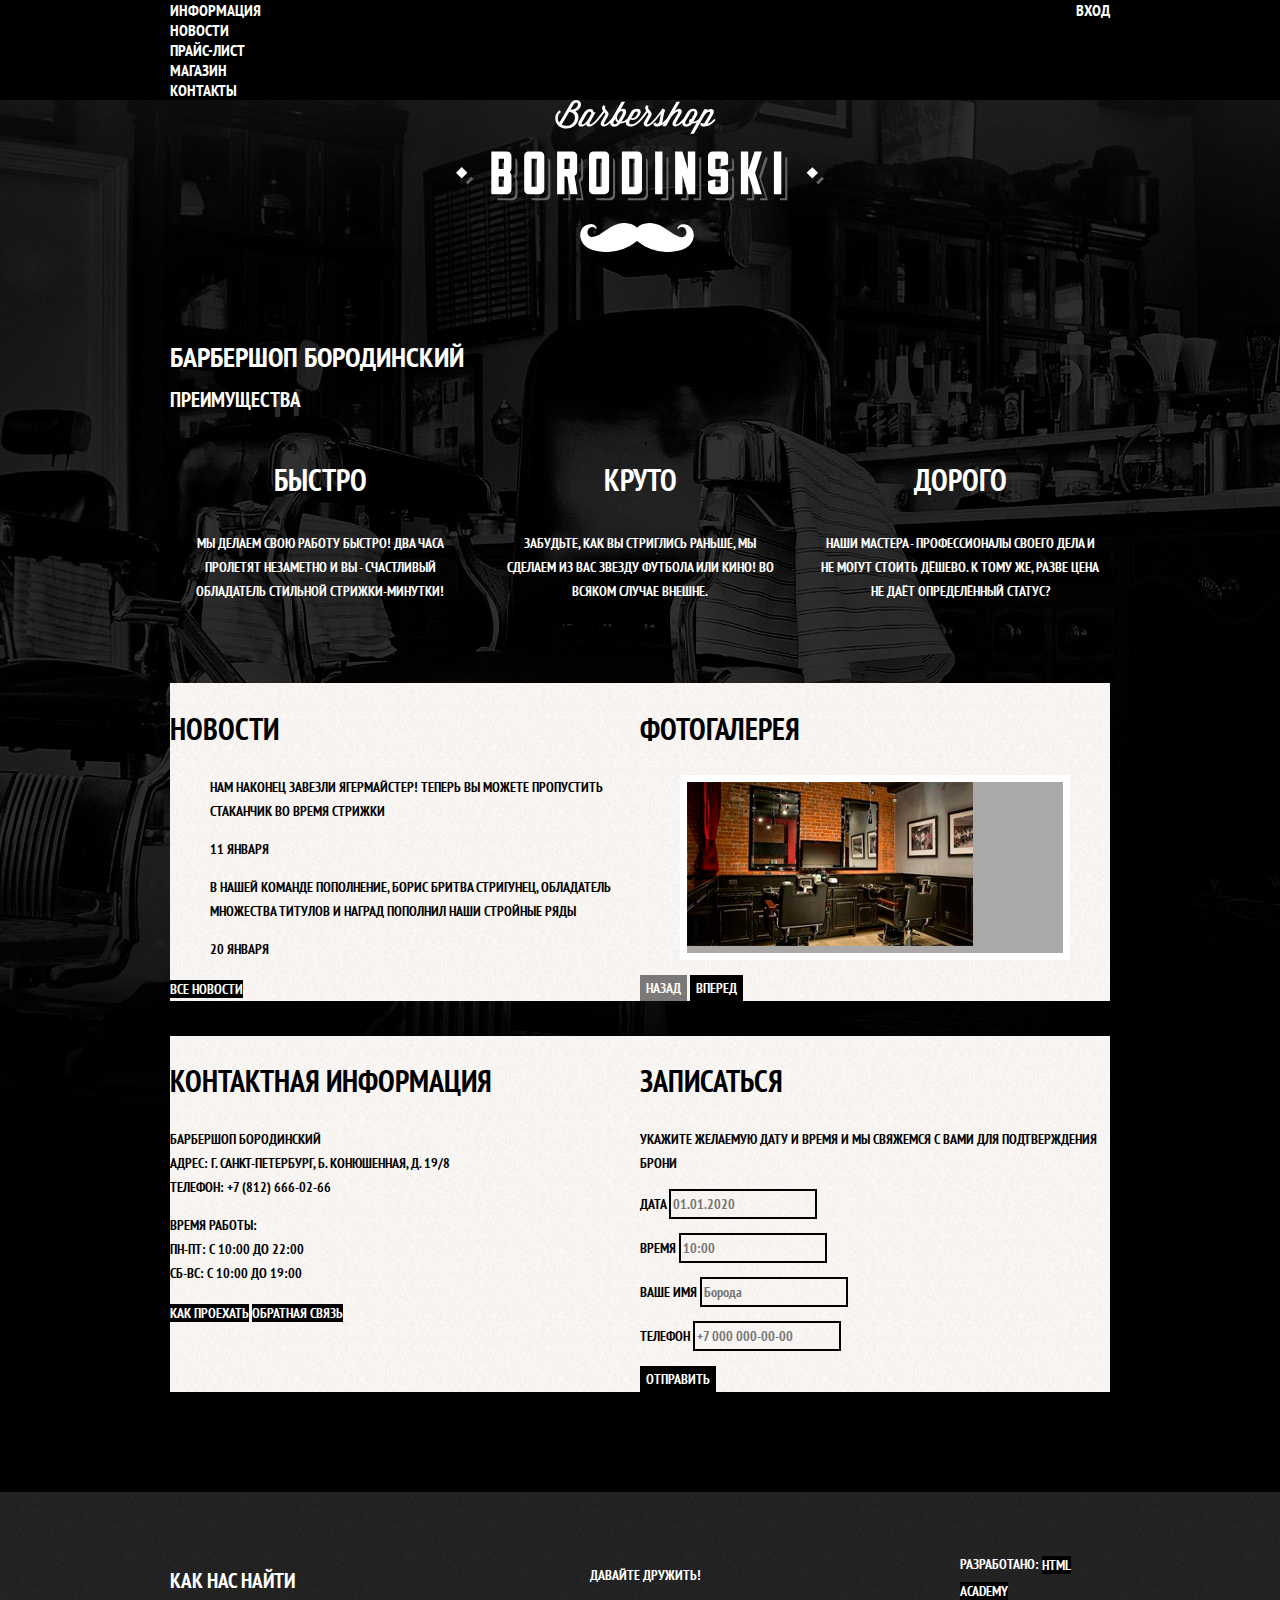
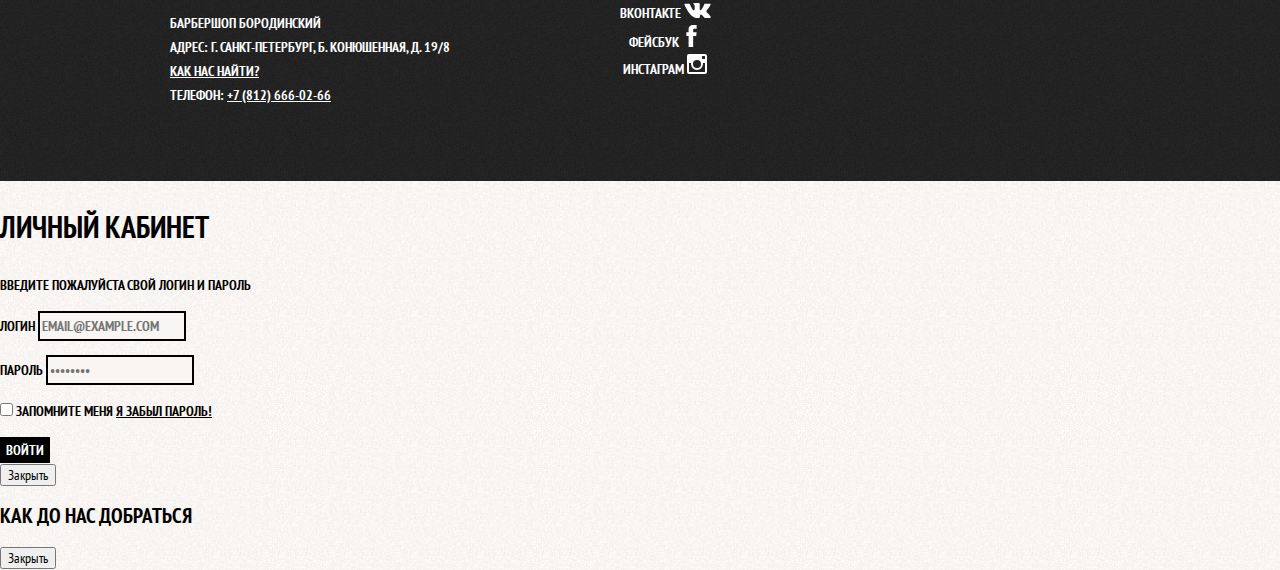
<file: index.html>
<!DOCTYPE html>
<html class="page" lang="ru">
<head>
    <meta charset="UTF-8">
    <title>Барбершоп Бородинский</title>
    <link rel="stylesheet" href="https://fonts.googleapis.com/css?family=PT+Sans+Narrow:400,700&amp;subset=latin,cyrillic;display=swap">
    <link rel="stylesheet" href="css/normalize.css">
    <link rel="stylesheet" href="css/style.css">
</head>

 <body class="page-body">
     
     <header class="main-header">
         <nav class="main-navigation">
             <a class="main-header-logo">
               <img src="img/index-logo.svg" width="368" height="153" alt="Логотип барбершопа Бородинский">
             </a>
             <div class="main-header-bar">
             <div class="main-navigation-wrapper">
             <ul class="site-navigation">
               <li><a href="blank.html">Информация</a></li>
               <li><a href="blank.html">Новости</a></li>
               <li><a href="price.html">Прайс-лист</a></li>
               <li><a href="catalog.html">Магазин</a></li>
               <li><a href="blank.html">Контакты</a></li>
             </ul>
             <div class="user-navigation">
             <a class="login-link" href="blank.html">Вход</a>
             </div>
             </div>
            </div>
         </nav>
     </header>

     <main class="container">

         <h1>Барбершоп Бородинский</h1>

         <section class="features">
          <h2>Преимущества</h2>
          <ul class="features-list">
              <li class="feature-item">
               <h3>Быстро</h3>
               <p>Мы делаем свою работу быстро! Два часа пролетят незаметно и Вы - счастливый обладатель стильной стрижки-минутки!</p>
              </li>
              <li class="feature-item">
                  <h3>Круто</h3>
                  <p>Забудьте, как Вы стриглись раньше, мы сделаем из Вас звезду футбола или кино! Во всяком случае внешне.</p>
              </li>
              <li class="feature-item">
                  <h3>Дорого</h3>
                  <p>Наши мастера - профессионалы своего дела и не могут стоить дёшево. К тому же, разве цена не даёт определённый статус?</p>
              </li>
          </ul>
         </section>

         <div class="index-columns">

         <section class="news">
             <h2>Новости</h2>
             <ul class="news-list">
                 <li class="news-item">
                     <p>Нам наконец завезли Ягермайстер! Теперь Вы можете пропустить стаканчик во время стрижки</p>
                     <time datetime="2022-01-11">11 января</time>

                 </li>
                 <li class="news-item">
                     <p>В нашей команде пополнение, Борис Бритва Стригунец, обладатель множества титулов и наград пополнил наши стройные ряды</p>
                     <time datetime="2022-01-20">20 января</time>
                 </li>
             </ul>
             <a class="button" href="blank.html">Все новости</a>
         </section>
         <section class="gallery">
             <h2>Фотогалерея</h2>
             <figure class="gallery-content">
                 <a href="#">
                     <img src="img/Layer 21.png" width="286" height="164" alt="Интерьер">
                 </a>
             </figure>
             <button class="button gallery-button gallery-button-back" type="button" disabled>Назад</button>
             <button class="button gallery-button gallery-button-next" type="button">Вперед</button>
         </section>

         </div>

         <div class="index-columns">

         <section class="contacts">
             <h2>Контактная информация</h2>
             <p>
                 Барбершоп Бородинский<br>
                 Адрес: г. Санкт-Петербург, Б. Конюшенная, д. 19/8<br>
                 Телефон: <a class="contacts-phone" href="tel:+78126660266">+7 (812) 666-02-66</a>
             </p>
             <p>
                 Время работы:<br>
                 пн-пт: с 10:00 до 22:00<br>
                 сб-вс: с 10:00 до 19:00
             </p>
             <a class="button" href="blank.html">Как проехать</a>
             <a class="button" href="blank.html">Обратная связь</a>
         </section>
         <section class="appointment">
             <h2>Записаться</h2>
             <p class="appointment-info">Укажите желаемую дату и время и мы свяжемся с Вами для подтверждения брони</p>
             <form class="appointment-form" action="https://echo.htmlacademy.ru" method="post">
                 <p class="appointment-item">
                     <label for="appointment-date">Дата</label>
                     <input type="text" name="date" id="appointment-date" placeholder="01.01.2020">
                 </p>
                 <p class="appointment-item">
                    <label for="appointment-time">Время</label>
                    <input type="text" name="time" id="appointment-time" placeholder="10:00">
                </p>
                <p class="appointment-item">
                    <label for="appointment-name">Ваше имя</label>
                    <input type="text" name="name" id="appointment-name" placeholder="Борода">
                </p>
                <p class="appointment-item">
                    <label for="appointment-phone">Телефон</label>
                    <input type="text" name="phone" id="appointment-phone" placeholder="+7 000 000-00-00">
                </p>
                <button class="button" type="submit">Отправить</button>
             </form>
         </section>

         </div>

     </main>

     <footer class="main-footer">
        <div class="container">     
      <section class="footer-contacts">
        <h2>Как нас найти</h2>
        <p>
            Барбершоп Бородинский<br>
            Адрес: г. Санкт-Петербург, Б. Конюшенная, д. 19/8<br>
            <a class="footer-address" href="blank.html">Как нас найти?</a><br>
            Телефон: <a class="footer-phone" href="tel:+78126660266">+7 (812) 666-02-66</a>

        </p>
      </section>
      <section class="footer-social">
          <h2>Давайте дружить!</h2>
          <ul>
              <li>
                  <a class="social-button" href="#">Вконтакте <img src="img/vk.svg" alt="Вконтакте"></a>
              </li>
              <li>
                  <a class="social-button" href="#">Фейсбук <img src="img/facebook.svg" alt="Фейсбук"></a>
              </li>
              <li>
                  <a class="social-button" href="#">Инстаграм <img src="img/instagram.svg" alt="Инстаграм"></a>
              </li>
          </ul>
      </section>
      
          <p class="footer-copyright">
              <b>Разработано:</b>
              <a class="button" href="https://htmlacademy.ru">HTML Academy</a>
          </p>
      
    </div>     
     </footer>
    
     <section class="modal modal-login">
         <h2>Личный кабинет</h2>
         <p class="modal-description">Введите пожалуйста свой логин и пароль</p>
         <form class="login-form" action="https://echo.htmlacademy.ru" method="post">
             <p>
          <label for="login-login">Логин</label>
          <input class="login-icon-user" id="login-login" type="email" name="login" placeholder="email@example.com">
             </p>
             <p>
          <label for="login-password">Пароль</label>
          <input class="login-icon-password" id="login-password" type="password" name="password" placeholder="••••••••">
           </p>
           <p class="login-help">
          <label class="login-checkbox">
              <input type="checkbox" name="remember">
              Запомните меня
          </label>
          <a class="restore" href="#">Я забыл пароль!</a>
            </p>
          <button class="button" type="submit">Войти</button>
         </form>
         <button class="modal-close" type="button">Закрыть</button>
     </section>

     <section class="modal modal-map">
         <h2>Как до нас добраться</h2>
         <!--Здесь будет карта-->
         <button class="modal-close" type="button">Закрыть</button>
     </section>


 </body>
</html>
</file>
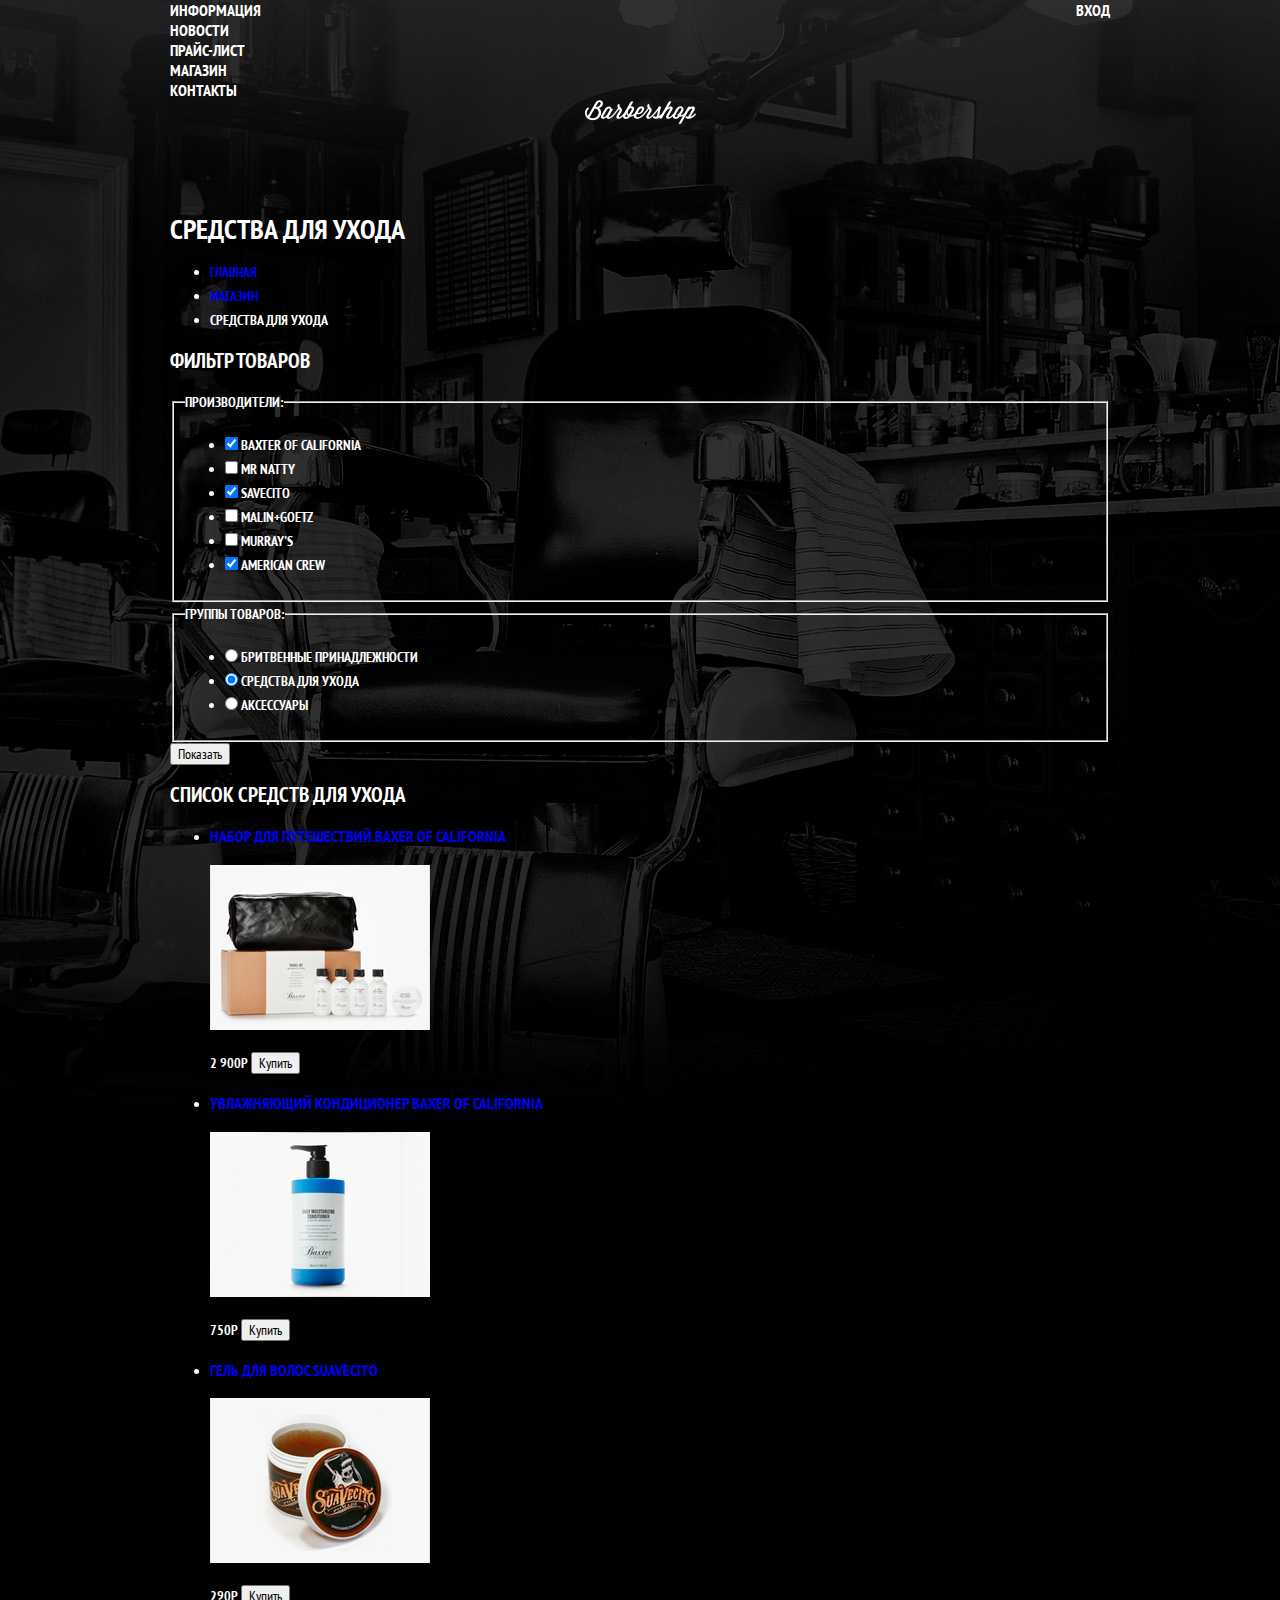
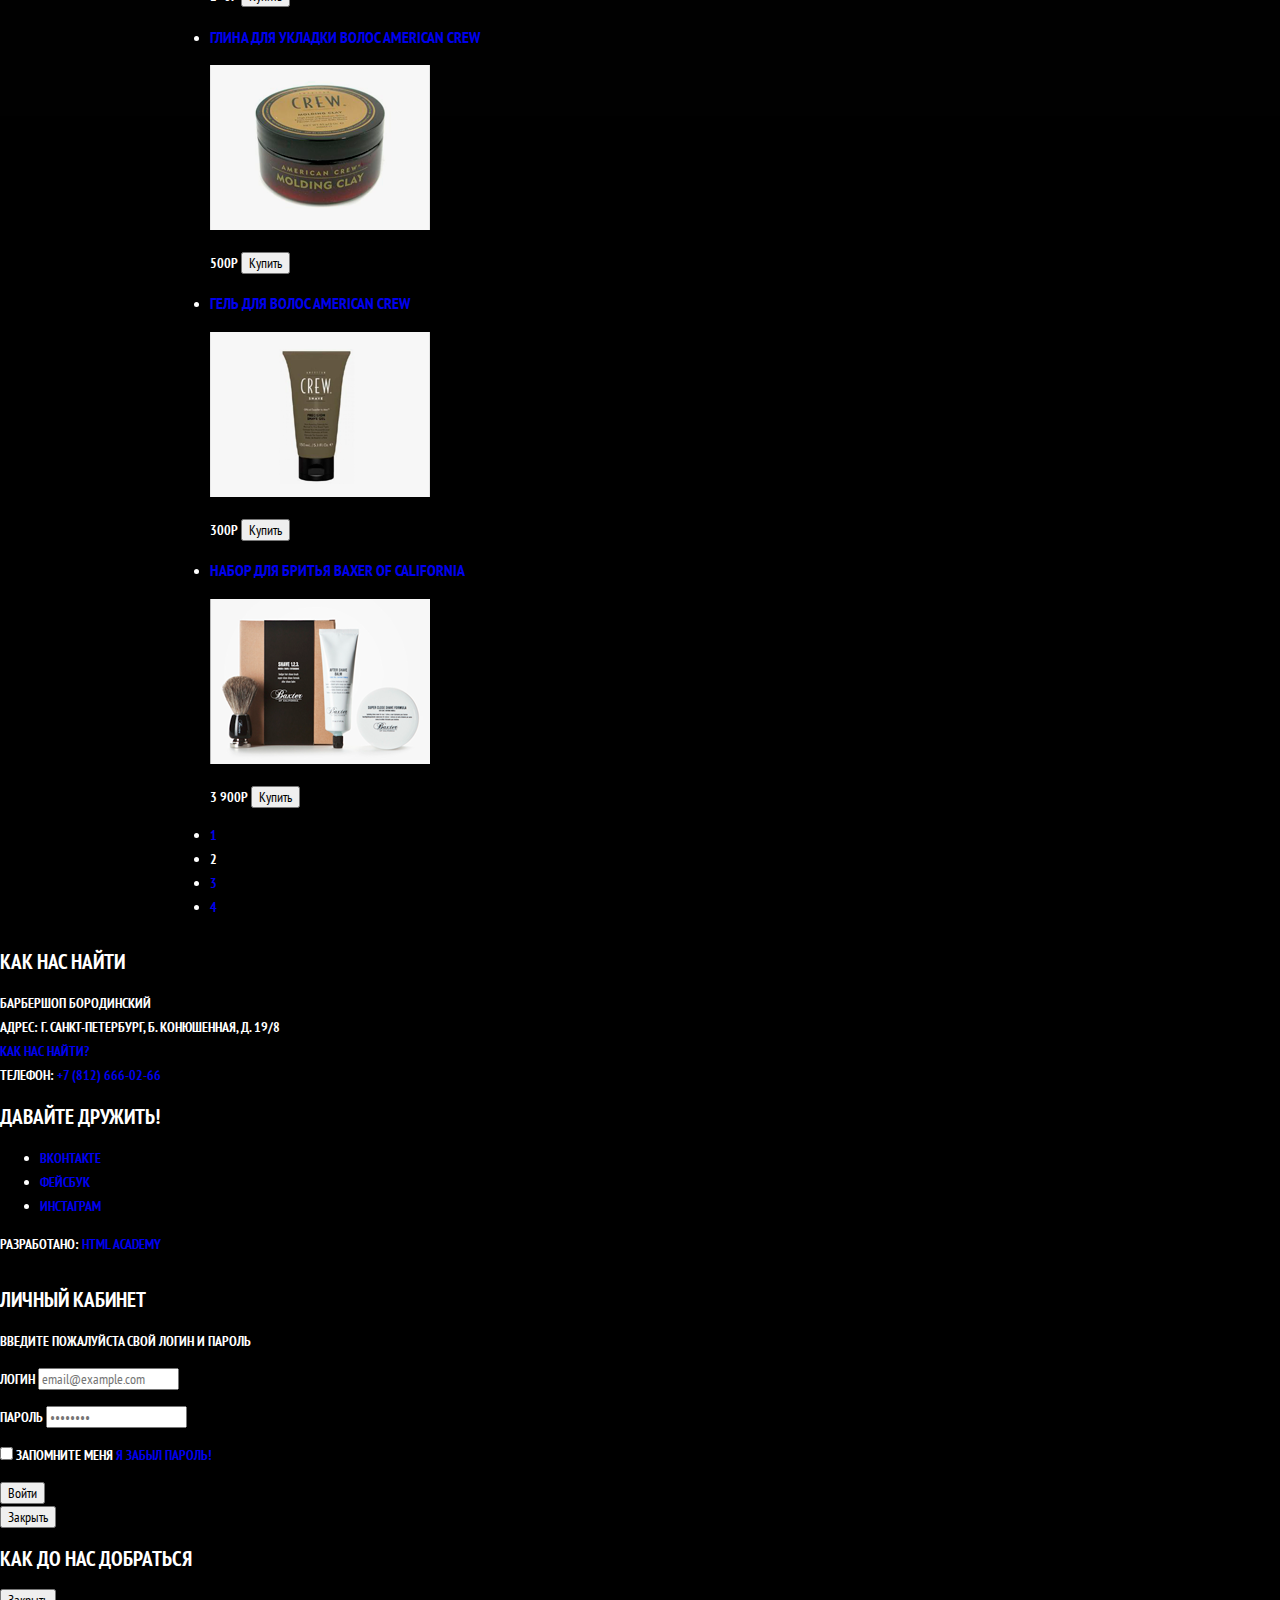
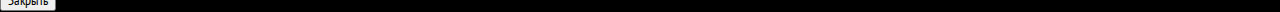
<file: catalog.html>
<!DOCTYPE html>
<html lang="ru">
<head>
    <meta charset="UTF-8">
    <title>Каталог - Барбершоп Бородинский</title>
    <link rel="stylesheet" href="https://fonts.googleapis.com/css?family=PT+Sans+Narrow:400,700&amp;subset=latin,cyrillic;display=swap">
    <link rel="stylesheet" href="css/normalize.css">
    <link rel="stylesheet" href="css/style.css">
</head>

 <body class="page-body">
     <header class="main-header">
         <nav class="main-navigation">
             <a class="main-header-logo">
               <img src="img/logo.png" width="111" height="24" alt="Логотип барбершопа Бородинский">
             </a>
             <div class="main-navigation-wrapper">
             <ul class="site-navigation">
               <li><a href="blank.html">Информация</a></li>
               <li><a href="blank.html">Новости</a></li>
               <li><a href="price.html">Прайс-лист</a></li>
               <li><a href="catalog.html">Магазин</a></li>
               <li><a href="blank.html">Контакты</a></li>
             </ul>
             <div>
             <a class="login-link" href="blank.html">Вход</a>
             </div>
             </div>
         </nav>
     </header>

     <main class="container">
         <h1>Средства для ухода</h1>

         <ul>
             <li>
                <a href="index.html">Главная</a>
             </li>
             <li>
                 <a href="catalog.html">Магазин</a>
             </li>
             <li>
                 Средства для ухода
             </li>
         </ul> 

         <section>
            <h2>Фильтр товаров</h2>
            <form method="get" action="https://echo.htmlacademy.ru">
            <fieldset>
                <legend>Производители:</legend>
                <ul>
                    <li>
                        <input type="checkbox" name="baxter-of-california" id="filter-baxter-of-california" checked>
                        <label for="filter-baxter-of-california">Baxter of California</label>
                    </li>
                    <li>
                        <input type="checkbox" name="mr-natty" id="filter-mr-natty">
                        <label for="filter-mr-natty">Mr Natty</label>
                    </li>
                    <li>
                        <input type="checkbox" name="suavecito" id="filter-suavecito" checked>
                        <label for="filter-suavecito">Savecito</label>
                    </li>
                    <li>
                        <input type="checkbox" name="malin-goetz" id="filter-malin-goetz">
                        <label for="filter-malin-goetz">Malin+Goetz</label>
                    </li>
                    <li>
                        <input type="checkbox" name="murravs" id="filter-murravs">
                        <label for="filter-murravs">Murray's</label>
                    </li>
                    <li>
                        <input type="checkbox" name="american-crew" id="filter-american-crew" checked>
                        <label for="filter-american-crew">American Crew</label>
                    </li>
                </ul>
            </fieldset>
            <fieldset>
                <legend>Группы товаров:</legend>
                <ul>
                    <li>
                      <input type="radio" name="product-group" value="shaving" id="filter-shave">
                      <label for="filter-shave">Бритвенные принадлежности</label>
                    </li>
                    <li>
                        <input type="radio" name="product-group" value="hair-care" id="filter-care" checked>
                      <label for="filter-care">Средства для ухода</label>
                    </li>
                    <li>
                        <input type="radio" name="product-group" value="accessories" id="filter-accessories">
                      <label for="filter-accessories">Аксессуары</label>
                    </li>
                </ul>
            </fieldset>
            <button type="submit">Показать</button>
        </form>
        </section>

        <section>
            <h2>Список средств для ухода</h2>
            <ul>
                <li>
                  <a href="item-1.html">
                      <h3>Набор для путешествий Baxer of California</h3>
                      <p>
                          <img src="img/Layer 38.png" width="220" height="165" alt="Набор для путешествий Baxer of California">
                      </p>
                  </a>
                  <p>
                      2 900р
                      <button type="button">Купить</button>
                  </p>
                </li>
                <li>
                    <a href="product.html">
                        <h3>Увлажняющий кондиционер Baxer of California</h3>
                        <p>
                            <img src="img/Layer 30.png" width="220" height="165" alt="Увлажняющий кондиционер Baxer of California">
                        </p>
                    </a>
                    <p>
                        750р
                        <button type="button">Купить</button>
                    </p>
                  </li>
                  <li>
                    <a href="product.html">
                        <h3>Гель для волос Suavecito</h3>
                        <p>
                            <img src="img/Layer 39.png" width="220" height="165" alt="Гель для волос Suavecito">
                        </p>
                    </a>
                    <p>
                        290р
                        <button type="button">Купить</button>
                    </p>
                  </li>
                  <li>
                    <a href="product.html">
                        <h3>Глина для укладки волос American Crew</h3>
                        <p>
                            <img src="img/Layer 32.png" width="220" height="165" alt="Глина для укладки волос American Crew">
                        </p>
                    </a>
                    <p>
                        500р
                        <button type="button">Купить</button>
                    </p>
                  </li>
                  <li>
                    <a href="product.html">
                        <h3>Гель для волос American Crew</h3>
                        <p>
                            <img src="img/Layer 33.png" width="220" height="165" alt="Гель для волос American Crew">
                        </p>
                    </a>
                    <p>
                        300р
                        <button type="button">Купить</button>
                    </p>
                  </li>
                  <li>
                    <a href="product.html">
                        <h3>Набор для бритья Baxer of California</h3>
                        <p>
                            <img src="img/Layer 42.png" width="220" height="165" alt="Набор для бритья Baxer of California">
                        </p>
                    </a>
                    <p>
                        3 900р
                        <button type="button">Купить</button>
                    </p>
                  </li>
            </ul>
            <ul>
                <li>
                    <a href="#">1</a>
                </li>
                <li>
                    <a>2</a>
                </li>
                <li>
                    <a href="#">3</a>
                </li>
                <li>
                    <a href="#">4</a>
                </li>
            </ul>
        </section>
   
     </main>
     <footer>
        <section>
          <h2>Как нас найти</h2>
          <p>
              Барбершоп Бородинский<br>
              Адрес: г. Санкт-Петербург, Б. Конюшенная, д. 19/8<br>
              <a href="blank.html">Как нас найти?</a><br>
              Телефон: <a href="tel:+78126660266">+7 (812) 666-02-66</a>
  
          </p>
        </section>
        <section>
            <h2>Давайте дружить!</h2>
            <ul>
                <li>
                    <a href="#">Вконтакте</a>
                </li>
                <li>
                    <a href="#">Фейсбук</a>
                </li>
                <li>
                    <a href="#">Инстаграм</a>
                </li>
            </ul>
        </section>
        <section>
            <p>
                Разработано:
                <a href="https://htmlacademy.ru">HTML Academy</a>
            </p>
        </section>
       </footer>
       <section>
        <h2>Личный кабинет</h2>
        <p>Введите пожалуйста свой логин и пароль</p>
        <form action="https://echo.htmlacademy.ru" method="post">
            <p>
         <label for="login-login">Логин</label>
         <input id="login-login" type="email" name="login" placeholder="email@example.com">
            </p>
            <p>
         <label for="login-password">Пароль</label>
         <input id="login-password" type="password" name="password" placeholder="••••••••">
          </p>
          <p>
         <label>
             <input type="checkbox" name="remember">
             Запомните меня
         </label>
         <a href="#">Я забыл пароль!</a>
           </p>
         <button type="submit">Войти</button>
        </form>
        <button type="button">Закрыть</button>
    </section>
    <section>
        <h2>Как до нас добраться</h2>
        <!--Здесь будет карта-->
        <button type="button">Закрыть</button>
    </section>
 </body>
</html>
</file>
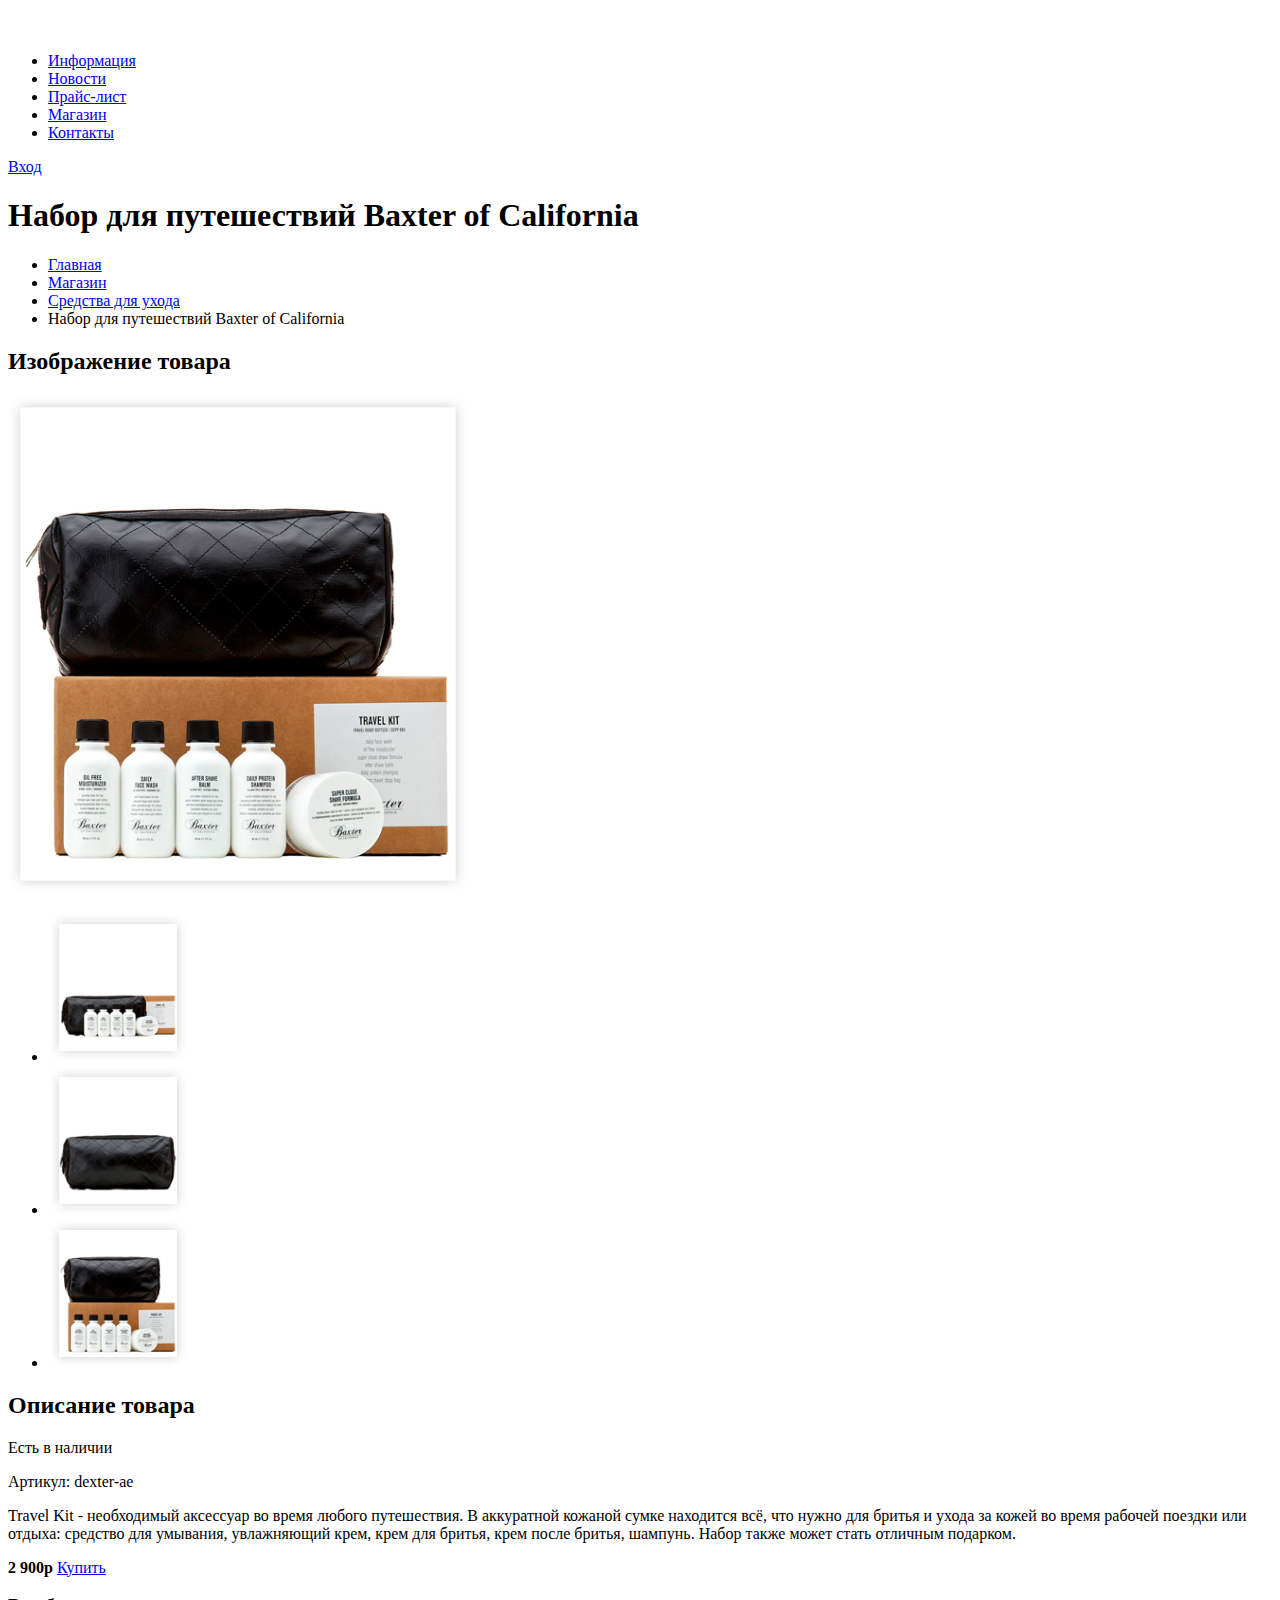
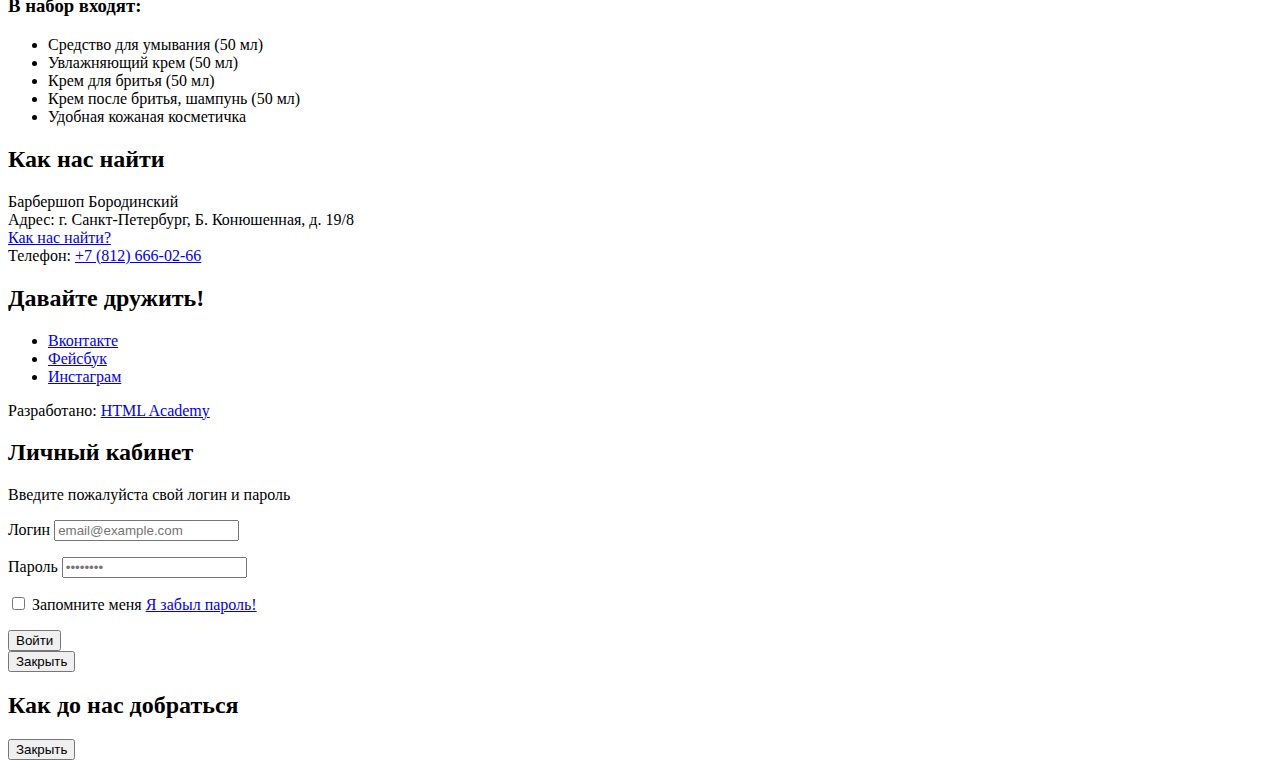
<file: item-1.html>
<!DOCTYPE html>
<html lang="ru">
<head>
    <meta charset="UTF-8">
    <title>Каталог - Барбершоп Бородинский</title>
</head>

 <body>
     <header>
         <nav>
             <a>
               <img src="img/logo.png" width="111" height="24" alt="Логотип барбершопа Бородинский">
             </a>
             <ul>
               <li><a href="blank.html">Информация</a></li>
               <li><a href="blank.html">Новости</a></li>
               <li><a href="price.html">Прайс-лист</a></li>
               <li><a href="catalog.html">Магазин</a></li>
               <li><a href="blank.html">Контакты</a></li>
             </ul>
             <a href="blank.html">Вход</a>
         </nav>
     </header>
     <main>
         <h1>Набор для путешествий Baxter of California</h1>
         <ul>
            <li>
               <a href="index.html">Главная</a>
            </li>
            <li>
                <a href="catalog.html">Магазин</a>
            </li>
            <li>
                <a href="#">Средства для ухода</a>
            </li>
            <li>
                Набор для путешествий Baxter of California
            </li>
        </ul> 
        <section>
            <h2>Изображение товара</h2>
            <p>
            <img src="img/Layer 47 copy.png" width="460" height="498" alt="Фото всего набора">
            </p>
            <ul>
            <li><img src="img/product-small-1.png" width="140" height="149" alt="Фото в анфас"></li>
            <li><img src="img/product-small-2.png" width="140" height="149" alt="Фото в профиль"></li>
            <li><img src="img/product-small-3.png" width="140" height="149" alt="Фото отдельной части"></li>
            </ul>
        </section>
        <section>
            <h2>Описание товара</h2>
            <p>Есть в наличии</p>
            <p>Артикул: dexter-ae</p>
            <p>Travel Kit - необходимый аксессуар во время любого путешествия. В аккуратной кожаной сумке находится всё, что нужно для бритья и ухода за кожей во время рабочей поездки или отдыха: средство для умывания, увлажняющий крем, крем для бритья, крем после бритья, шампунь. Набор также может стать отличным подарком.</p>
            <p>
                <b>2 900р</b>
                <a href="#">Купить</a>
            </p>
            <h3>В набор входят:</h3>
            <ul>
                <li>Средство для умывания (50 мл)</li>
                <li>Увлажняющий крем (50 мл)</li>
                <li>Крем для бритья (50 мл)</li>
                <li>Крем после бритья, шампунь (50 мл)</li>
                <li>Удобная кожаная косметичка</li>
            </ul>
        </section>
     </main>
     <footer>
        <section>
          <h2>Как нас найти</h2>
          <p>
              Барбершоп Бородинский<br>
              Адрес: г. Санкт-Петербург, Б. Конюшенная, д. 19/8<br>
              <a href="blank.html">Как нас найти?</a><br>
              Телефон: <a href="tel:+78126660266">+7 (812) 666-02-66</a>
  
          </p>
        </section>
        <section>
            <h2>Давайте дружить!</h2>
            <ul>
                <li>
                    <a href="#">Вконтакте</a>
                </li>
                <li>
                    <a href="#">Фейсбук</a>
                </li>
                <li>
                    <a href="#">Инстаграм</a>
                </li>
            </ul>
        </section>
        <section>
            <p>
                Разработано:
                <a href="https://htmlacademy.ru">HTML Academy</a>
            </p>
        </section>
       </footer>
       <section>
        <h2>Личный кабинет</h2>
        <p>Введите пожалуйста свой логин и пароль</p>
        <form action="https://echo.htmlacademy.ru" method="post">
            <p>
         <label for="login-login">Логин</label>
         <input id="login-login" type="email" name="login" placeholder="email@example.com">
            </p>
            <p>
         <label for="login-password">Пароль</label>
         <input id="login-password" type="password" name="password" placeholder="••••••••">
          </p>
          <p>
         <label>
             <input type="checkbox" name="remember">
             Запомните меня
         </label>
         <a href="#">Я забыл пароль!</a>
           </p>
         <button type="submit">Войти</button>
        </form>
        <button type="button">Закрыть</button>
    </section>
    <section>
        <h2>Как до нас добраться</h2>
        <!--Здесь будет карта-->
        <button type="button">Закрыть</button>
    </section>
 </body>
</html>
</file>
<file: css/style.css>
@font-face {
    font-family: "PT Sans Narrow";
    src: url("../fonts/ptsansnarrow.woff2") format("woff2"),
        url("../fonts/ptsansnarrow.woff") format("woff");
    font-weight: 400;
    font-style: normal;
}

@font-face {
    font-family: "PT Sans Narrow";
    src: url("../fonts/ptsansnarrowbold.woff2") format("woff2"),
        url("../fonts/ptsansnarrowbold.woff") format("woff");
    font-weight: 700;
    font-style: normal;
}

/* Variables */

:root {
    --basic-black: #000000;
    --basic-extra-dark: #242424;
    --basic-dark: #aba9a7;
    --basic-neutral: #e5e5e5;
    --basic-extra-light: #f8f5f2;
    --basic-white: #ffffff;

    --special: #663d15;
}

/* Global */

.page-body {
    min-width: 960px;
    margin: 0;
    padding: 0;
    font-family: "PT Sans Narrow", Arial, sans-serif;
    font-size: 14px;
    line-height: 24px;
    font-weight: 700;
    color: var(--basic-white);
    text-transform: uppercase;
    background-color: var(--basic-black);
    background-image: url("../img/Layer.jpg");
    background-position: top center;
    background-repeat: no-repeat;

    min-height: 100%;
    display: grid;
    grid-template-rows: min-content 1fr min-content;
    align-content: start;
}

a {
    text-decoration: none;
}

img {
    max-width: 100%;
    height: auto;
}

/*Гриды*/

.page {
    height: 100%;
}

/*Шапка*/

.main-header {
    margin-bottom: 70px;
}

/*Навигация*/

.main-navigation {
    display: grid;
    font-size: 16px;
    line-height: 20px;
    color: var(--basic-white);
    background-color: transparent;
}

.container {
    width: 940px;
    margin: 0 auto;
    padding: 0 10px;
}

.main-header-logo {
    order: 1;
    justify-self: center;
}

.main-header-bar {
    background-color: var(--basic-black);
}

.main-navigation-wrapper {
    display: grid;
    grid-template-columns: 1fr min-content;
    width: 940px;
    margin: 0 auto;
    padding: 0 10px;
}

.site-navigation {
    margin: 0;
    padding: 0;
    list-style: none;
}

.site-navigation-current a:not([href]) {
    background-color: var(--basic-black);
}


.login-link {
    list-style: none;
    color: var(--basic-white);
}

.site-navigation-current a:not([href]) {
    background-color: var(--basic-black);
}

.site-navigation a,
.user-navigation a {
    color: var(--basic-white);
}

.site-navigation a:hover,
.site-navigation a:focus,
.user-navigation a:hover,
.user-navigation a:focus {
    background-color: var(--basic-extra-dark);
}

.features {
    margin-bottom: 80px;
}

.features-list {
    display: grid;
    grid-template-columns: 1fr 1fr 1fr;
    column-gap: 20px;
    margin: 0;
    padding: 0;
    list-style: none;
}

.feature-item {
    text-align: center;
}

.feature-item h3 {
    font-size: 30px;
    line-height: 42px;
}

.feature-item p {
    margin: 0 10px;
}

.index-columns {
    display: grid;
    grid-template-columns: 1fr 1fr;
    margin-bottom: 35px;
    color: var(--basic-black);
    background-color: var(--basic-extra-light);
    background-image: url("../img/pattern-white.jpg");
    background-position: center, 0 0;
}

.index-columns h2 {
    font-size: 30px;
    line-height: 42px;
}

.news-list {
    list-style: none;
}

.gallery-content {
    background-color: var(--basic-dark);
    border: 7px solid var(--basic-white);
}

.button {
    font: inherit;
    text-align: center;
    color: var(--basic-white);
    vertical-align: middle;
    text-transform: uppercase;
    background-color: var(--basic-black);
    border: none;
}

.button:hover,
.button:focus,
.button:active {
    background-color: var(--special);
}

.button.disabled,
.button:disabled {
    cursor: default;
    opacity: 0.5;
    background-color: var(--basic-black);
}

.contacts-phone {
    color: inherit;
}

.appointment-item input {
    font: inherit;
    background-color: transparent;
    border: 2px solid var(--basic-black);
}

.appointment-item input:focus {
    border-color: var(--special);
}

/*Подвал*/

.main-footer {
    padding: 60px 0;
    margin-top: 65px;
    color: var(--basic-white);
    background-color: var(--basic-extra-dark);
    background-image: url("../img/pattern-grey.jpg");
    background-position: 0 0;
    background-repeat: repeat;
}

.main-footer .container {
    display: grid;
    grid-template-columns: 1fr 1fr 1fr;
}

.footer-contacts {
    margin: 0;
    width: 320px;
}

.footer-contacts a {
    color: var(--basic-white);
    text-decoration: underline;
}

.footer-contacts a:hover,
.footer-contacts a:focus {
    text-decoration: none;
}

.footer-social {
    width: 145px;
    justify-self: center;
    text-align: center;
}

.footer-social ul {
    list-style: none;
}

.footer-social h2 {
    font-size: 14px;
}

.social-button {
    color: inherit;
}

.social-button:hover,
.social-button:focus {
    background-color: var(--basic-white);
}

.footer-copyright .button:hover,
.footer-copyright .button:focus {
    color: var(--basic-black);
    background-color: var(--basic-white);
}

.footer-copyright {
    max-width: 150px;
    margin: 0;
    justify-self: end;
    
}

.modal {
    color: var(--basic-black);
    background-color: var(--basic-extra-light);
    background-image: url("../img/pattern-white.jpg");
    background-position: 0 0;
    background-repeat: repeat;
    box-shadow: 0 30 50 rgba(0, 0, 0, 0, 7);
}

.modal-login h2 {
    font-size: 30px;
    line-height: 42px;
}

.login-form input[type="email"],
.login-form input[type="password"] {
    font: inherit;
    color: var(--basic-black);
    text-transform: uppercase;
    background-color: var(--basic-extra-light);
    border: 2px solid var(--basic-black);
}

.login-form input:focus {
    border-color: var(--special);
}

.login-icon-user {
    background-image: url("../img/user.svg");
    background-position: 270px center;
    background-repeat: no-repeat;
}

.login-icon-password {
    background-image: url("../img/lock.svg");
    background-position: 270px center;
    background-repeat: no-repeat;
}

.restore {
    color: var(--basic-black);
    text-decoration: underline;
}

.restore:hover,
.restore:focus {
    text-decoration: none;
}
</file>
